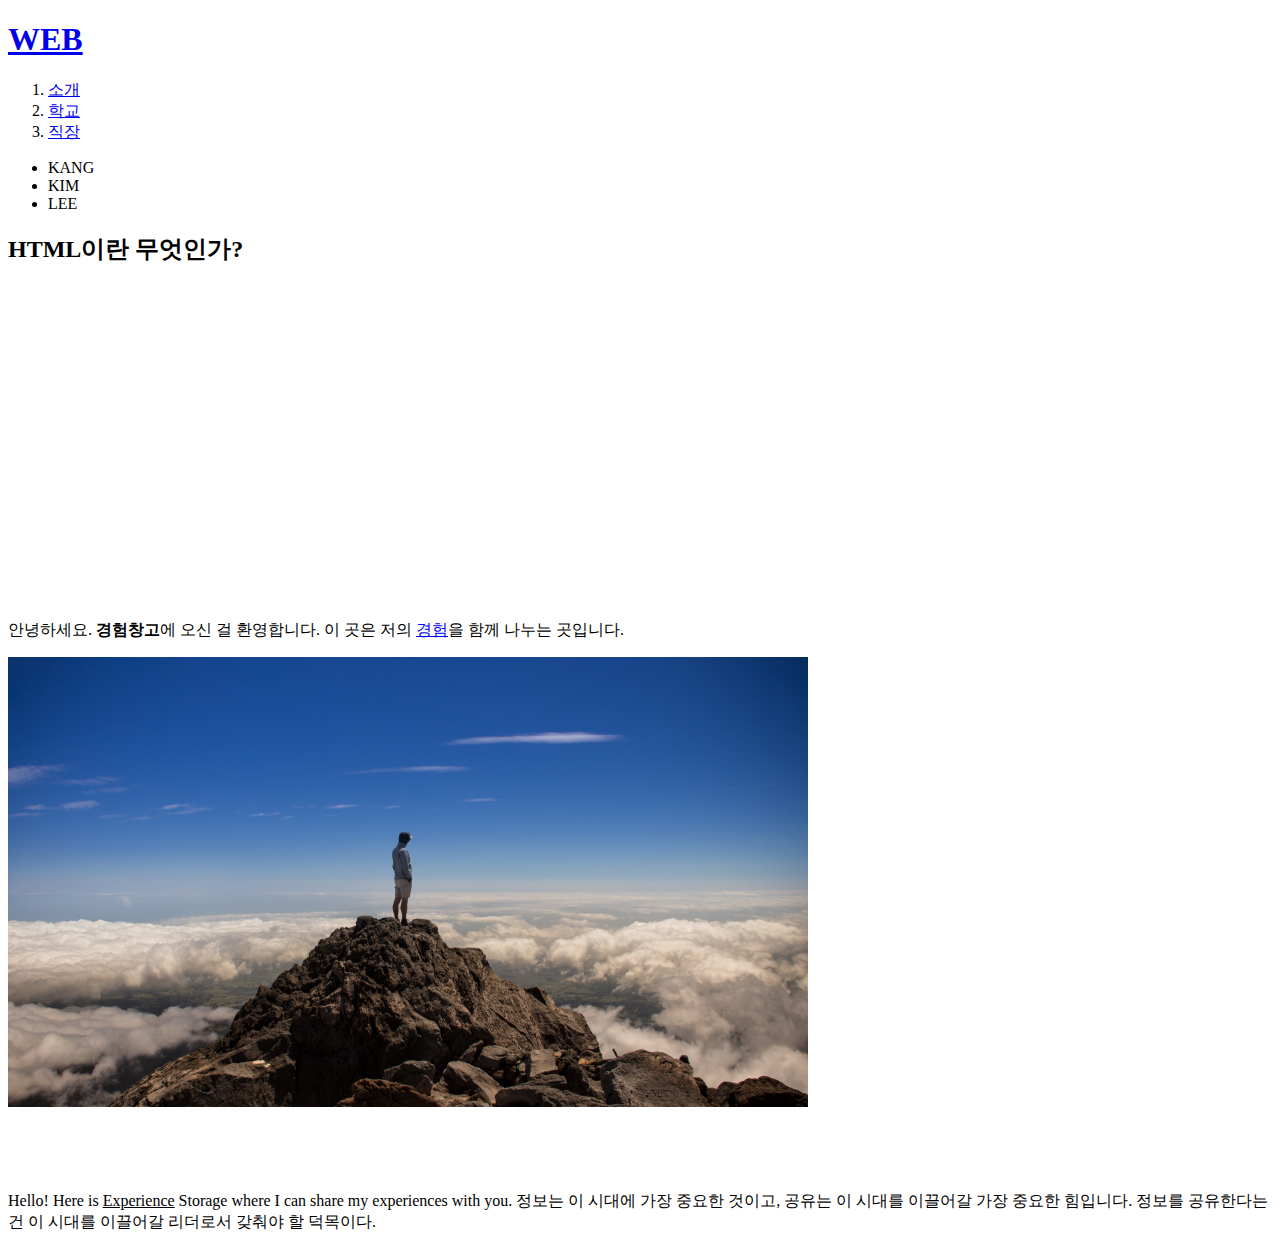
<file: 1.html>
<!DOCTYPE html>
<html lang="en">
<head>
    <meta charset="UTF-8">
    <title>Exprience Storage</title>
    <!-- Global site tag (gtag.js) - Google Analytics -->
<script async src="https://www.googletagmanager.com/gtag/js?id=UA-141533759-1"></script>
<script>
  window.dataLayer = window.dataLayer || [];
  function gtag(){dataLayer.push(arguments);}
  gtag('js', new Date());

  gtag('config', 'UA-141533759-1');
</script>

</head>
<body>
<h1><a href="index.html">WEB</a></h1>
<ol>
    <li><a href="1.html">소개</a></li>
    <li><a href="2.html">학교</a></li>
    <li><a href="3.html">직장</a></li>
</ol>
<ul>
    <li>KANG</li>
    <li>KIM</li>
    <li>LEE</li>
</ul>
<h2>HTML이란 무엇인가?</h2>
<p>
    <iframe width="560" height="315" src="https://www.youtube.com/embed/MpLHMKTolVw" frameborder="0" allow="accelerometer; autoplay; encrypted-media; gyroscope; picture-in-picture" allowfullscreen></iframe>
</p>
<p>안녕하세요. <strong>경험창고</strong>에 오신 걸 환영합니다. 이 곳은 저의 <a href="https://www.w3.org/TR/html53/" target="_blank" title="html5 specification">경험</a>을 함께 나누는 곳입니다.</p>
<img src="exp.jpeg" width="800">
<p style="margin-top:80px">Hello! Here is <storng><u>Experience</u> Storage</storng> where I can share my experiences with you.

    정보는 이 시대에 가장 중요한 것이고, 공유는 이 시대를 이끌어갈 가장 중요한 힘입니다. 정보를 공유한다는 건 이 시대를 이끌어갈 리더로서 갖춰야 할 덕목이다.</p>

</body>
</html>
</file>
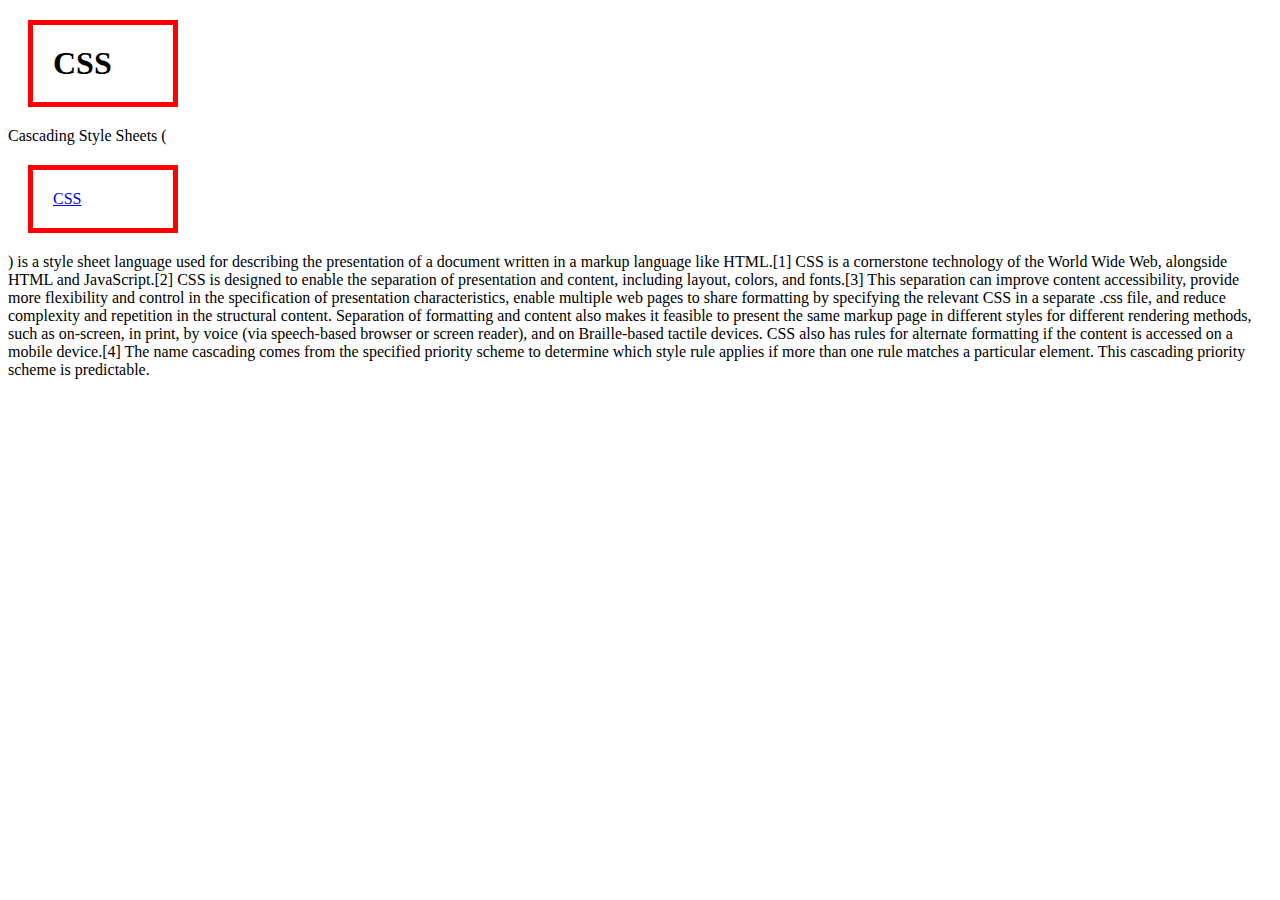
<file: box.html>
<!DOCTYPE html>
<html lang="en">
<head>
    <meta charset="UTF-8">
    <title>Title</title>
    <style>
        /*
            block level element
        */
        h1, a{
            /*border-width:5px;
            border-color:red;
            border-style:solid;
            display:none;*/
            border:5px red solid;
            padding:20px;
            margin:20px;
            display:block;
            width:100px;
        }

        /*
            inline element
        */
        /*
        a{
            border-width:5px;
            border-color:red;
            border-style:solid;
            display:none;
        }  */
    </style>
</head>
<body>
<h1>CSS</h1>
Cascading Style Sheets (<a href="https://en.wikipedia.org/wiki/Cascading_Style_Sheets">CSS</a>) is a style sheet language used for describing the presentation of a document written in a markup language like HTML.[1] CSS is a cornerstone technology of the World Wide Web, alongside HTML and JavaScript.[2]
CSS is designed to enable the separation of presentation and content, including layout, colors, and fonts.[3] This separation can improve content accessibility, provide more flexibility and control in the specification of presentation characteristics, enable multiple web pages to share formatting by specifying the relevant CSS in a separate .css file, and reduce complexity and repetition in the structural content.
Separation of formatting and content also makes it feasible to present the same markup page in different styles for different rendering methods, such as on-screen, in print, by voice (via speech-based browser or screen reader), and on Braille-based tactile devices. CSS also has rules for alternate formatting if the content is accessed on a mobile device.[4]
The name cascading comes from the specified priority scheme to determine which style rule applies if more than one rule matches a particular element. This cascading priority scheme is predictable.

</body>
</html>
</file>
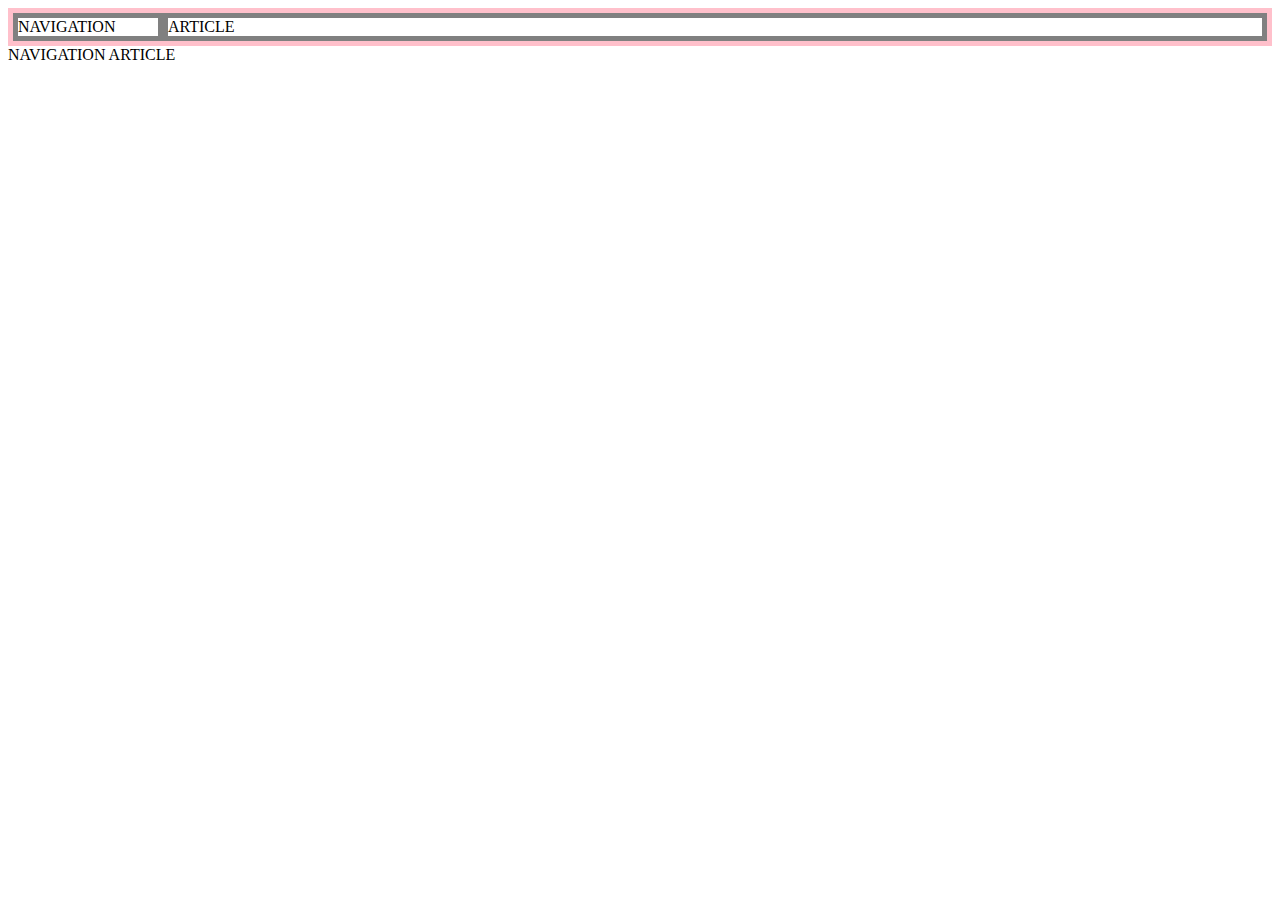
<file: greed.html>
<!DOCTYPE html>
<html lang="en">
<head>
    <meta charset="UTF-8">
    <title>Title</title>
    <style>
        #grid{
            border:5px solid pink;
            display:grid;
            grid-template-columns: 150px 1fr;
        }
        div{
            border:5px solid gray;
        }
    </style>
</head>
<body>
    <div id="grid">
        <div>NAVIGATION</div>
        <div>ARTICLE</div>
    </div>

    <span>NAVIGATION</span>
    <span>ARTICLE</span>
</body>
</html>
</file>
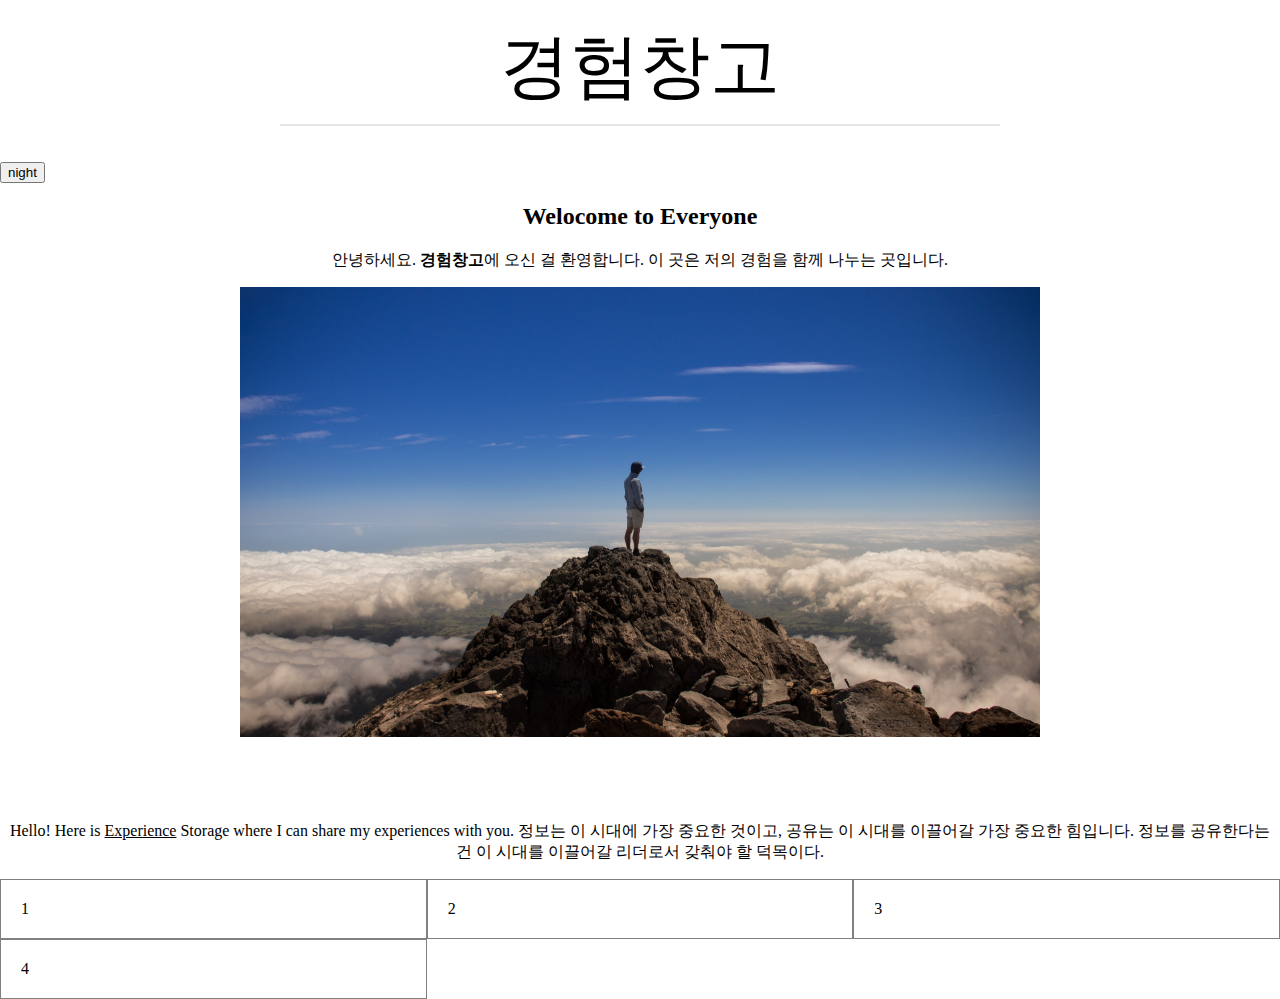
<file: home.html>
<!DOCTYPE html>
<html lang="en">
<head>
    <meta charset="UTF-8">
    <title>경험창고</title>
    <link rel="stylesheet" href="horizontalNaviBar.css">
    <link rel="stylesheet" href="style.css">
    <script src="https://ajax.googleapis.com/ajax/libs/jquery/3.4.1/jquery.min.js"></script>
    <script src="color.js"></script>
</head>
<body>
<div id="mainTitle"><a href="home.html">경험창고</a></div>
<div id="category">
    <ul id="nav">
        <!--        <li><a class="active" href="index.html">Home</a></li>-->
        <!--        <li><a href="about.html">About</a></li>-->
        <!--        <li><a href="2.html">Experience</a></li>-->
        <!--        <li><a href="3.html">Analytics</a></li>-->

    </ul>
</div>
<!--<input type="button" value="night" onclick="-->
<!--document.querySelector('body').style.backgroundColor='black';-->
<!--document.querySelector('body').style.color='white';-->
<!--">-->
<!--<input type="button" value="day" onclick="-->
<!--document.querySelector('body').style.backgroundColor='white';-->
<!--document.querySelector('body').style.color='black';-->
<!--">-->
<!--<input id="night_day" type="button" value="night" onclick="-->
<!--if(document.querySelector('#night_day').value === 'night'){-->
<!--    document.querySelector('body').style.backgroundColor='black';-->
<!--    document.querySelector('body').style.color='white';-->
<!--    document.querySelector('#night_day').value = 'day';-->
<!--} else {-->
<!--    document.querySelector('body').style.backgroundColor='white';-->
<!--    document.querySelector('body').style.color='black';-->
<!--    document.querySelector('#night_day').value = 'night';-->
<!--}-->
<!--">-->
<input type="button" value="night" onclick="
    nightDayHandler(this)
">
<div id="mainContent" align='center'>
    <div>
        <h2>Welocome to Everyone</h2>
        <p>안녕하세요. <strong>경험창고</strong>에 오신 걸 환영합니다. 이 곳은 저의 <a href="https://www.w3.org/TR/html53/" target="_blank" title="html5 specification">경험</a>을 함께 나누는 곳입니다.</p>
        <img src="exp.jpeg" width="800">
        <p style="margin-top:80px">Hello! Here is <storng><u>Experience</u> Storage</storng> where I can share my experiences with you.

            정보는 이 시대에 가장 중요한 것이고, 공유는 이 시대를 이끌어갈 가장 중요한 힘입니다. 정보를 공유한다는 건 이 시대를 이끌어갈 리더로서 갖춰야 할 덕목이다.</p>

        <p>
    </div>
</div>
<div class='grid-container'>
    <div class='grid-item'>1</div>
    <div class='grid-item'>2</div>
    <div class='grid-item'>3</div>
    <div class='grid-item'>4</div>
</div>

<!--Start of Tawk.to Script-->
<script type="text/javascript">
    var Tawk_API=Tawk_API||{}, Tawk_LoadStart=new Date();
    (function(){
        var s1=document.createElement("script"),s0=document.getElementsByTagName("script")[0];
        s1.async=true;
        s1.src='https://embed.tawk.to/5cf6f84b267b2e578530e892/default';
        s1.charset='UTF-8';
        s1.setAttribute('crossorigin','*');
        s0.parentNode.insertBefore(s1,s0);
    })();
</script>
<script>
    function fetchPage(name){
        fetch(name).then(function(response){
            response.text().then(function(text){
                document.querySelector('html').innerHTML = text;
            })
        });
    }
    if(location.hash){
        fetchPage(location.hash.substr(2))
    } else{
        fetchPage('#!index')
    }
    // fetch('list').then(function(response){
    //     response.text().then(function(text){
    //         var items = text.split(',');
    //         var i = 0;
    //         var tags = '';
    //
    //         while(i<items.length){
    //             var item = items[i];
    //             item = item.trim();
    //             var tag = '<li><a href="#!'+item+'" onclick="fetchPage(\''+item+'\')">'+item+'</a></li>';
    //             tags = tags + tag;
    //             i = i + 1;
    //         }
    //         document.querySelector('#nav').innerHTML = tags;
    //     })
    // });

</script>
</body>
</html>
</file>
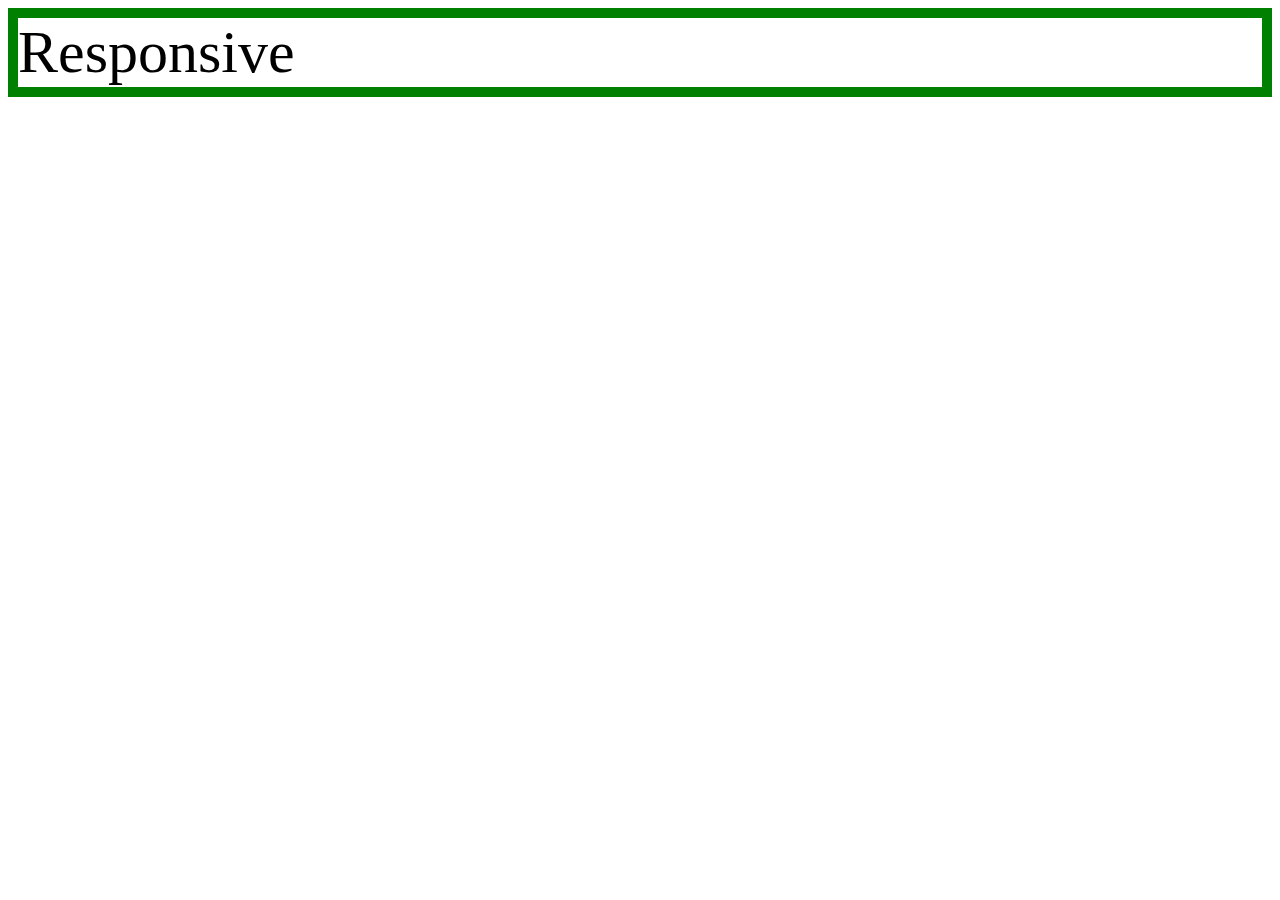
<file: mediaquery.html>
<!DOCTYPE html>
<html lang="en">
<head>
    <meta charset="UTF-8">
    <title>Title</title>
    <style>
        div{
            border:10px solid green;
            font-size:60px;
        }
        @media(max-width:800px) {
            div{
                display:none;
            }
        }
    </style>
</head>
<body>
    <div>
        Responsive
    </div>

</body>
</html>
</file>
<file: horizontalNaviBar.css>
#category ul{
    list-style-type:none; <!-- Remove markers for lists -->
    margin:0;
    padding:0;
    overflow: hidden;
    font-family:Jalnan,Arial, Helvetica, sans-serif;
    font-size:18px;
    width:440px;
    margin-left:auto;
    margin-right:auto;
    /*background-color: #333;*/
}
#category li{
    float:left;
    /*border: 5px solid gray;*/
    /*padding: 5px;*/
}
#category li a{
    display: block;
    color: black;
    text-align: center;
    padding: 14px 16px;
    text-decoration: none;
}
/*#category .active{*/
/*    background-color: #4CAF50;*/
/*}*/
/*#category li a:hover:not(.active){*/
/*    background-color:#4CAF50;*/
/*}*/
</file>
<file: style.css>
#mainTitle{
    width:700px;
    margin-top:10px;
    margin-bottom:10px;
    margin-left:auto;
    margin-right:auto;
    padding:10px;
    font-size:70px;
    text-align:center;
    border-bottom:2px solid #E5E8E8;
    font-family:Jalnan, Arial, Helvetica, sans-serif;
}
body {
    margin: 0;
}
a {
    color:black;
    text-decoration: none;
}
#grid ol{
    border-right:1px solid gray;
    width:100px;
    margin:10px;
    padding-left:33px;
}
@media(min-width:800px){
    #grid{
        display:block;
    }
    #grid ol{
        border-right:none;
    }
    h1 {
        border-bottom:none;
    }
}
.grid-container{
    display:grid;
    grid-template-columns:auto auto auto;
}
.grid-item{
    border:1px solid gray;
    padding:20px;
}
</file>
